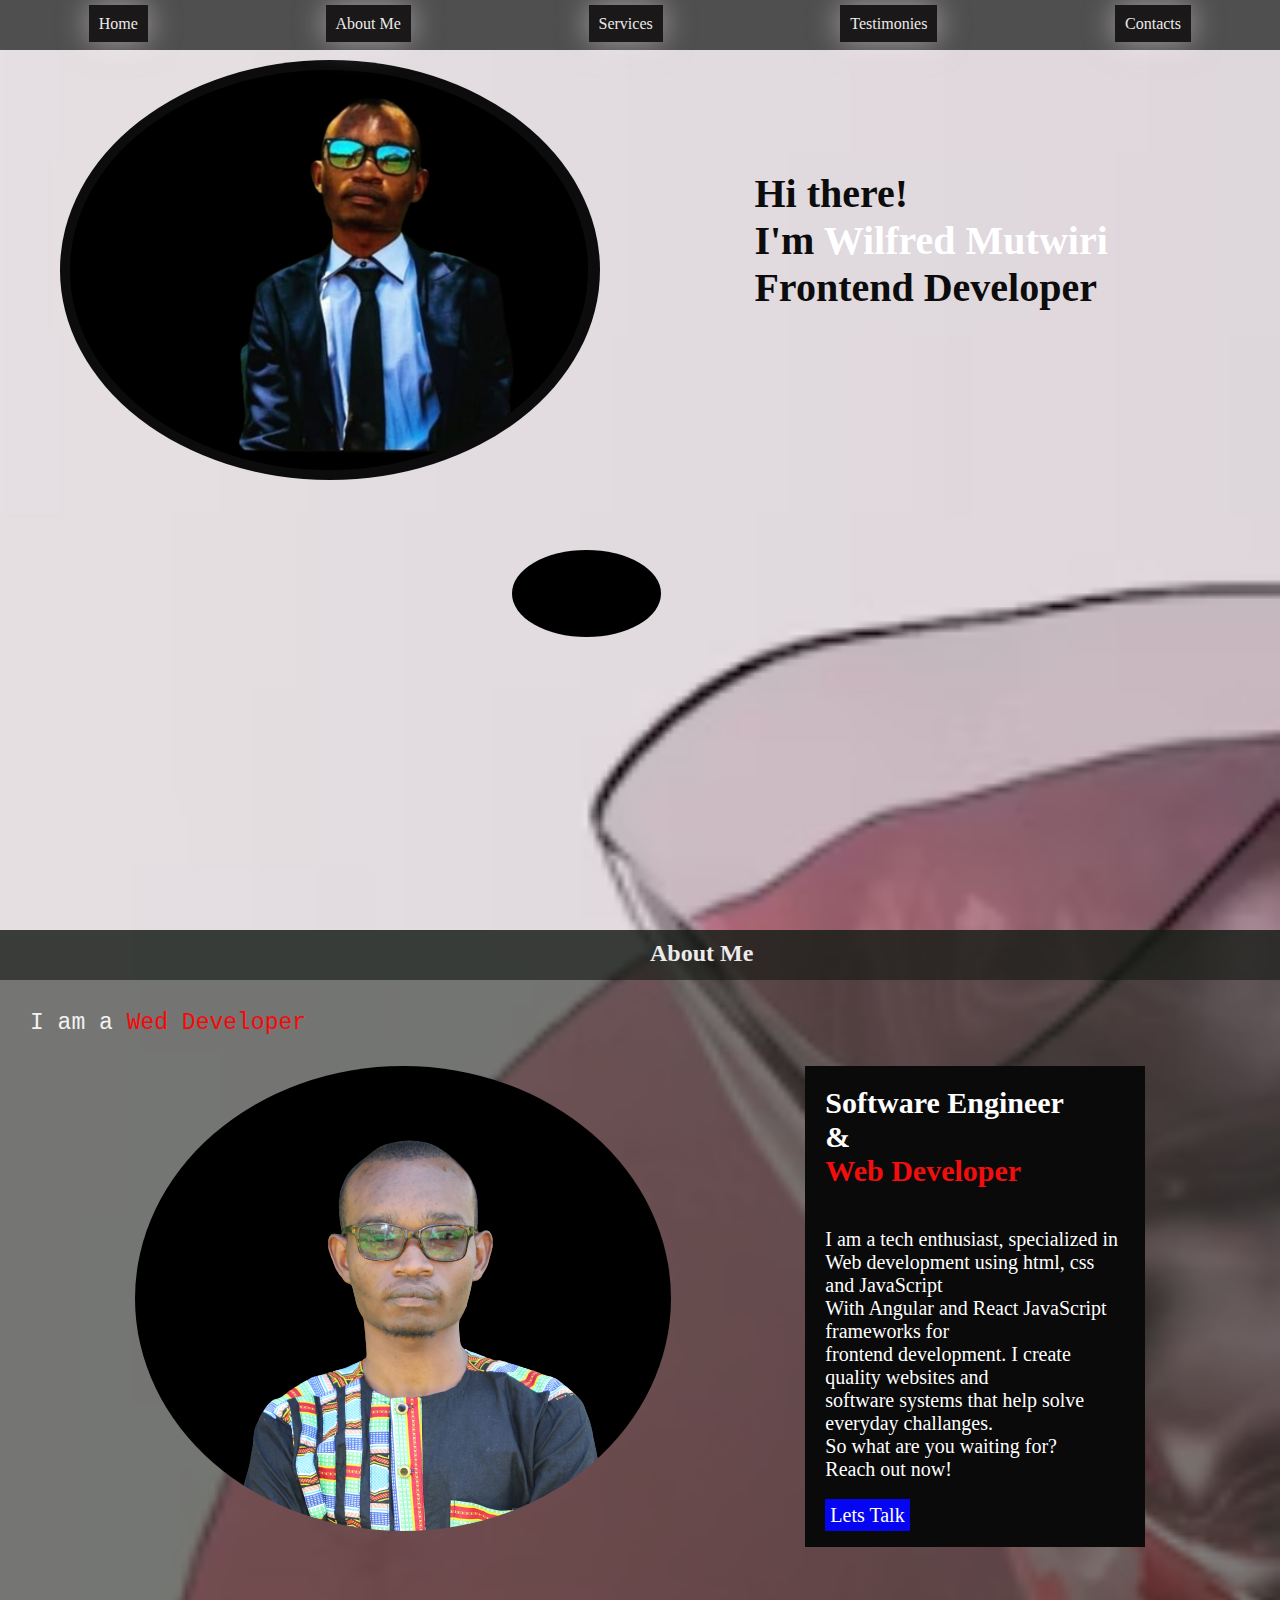
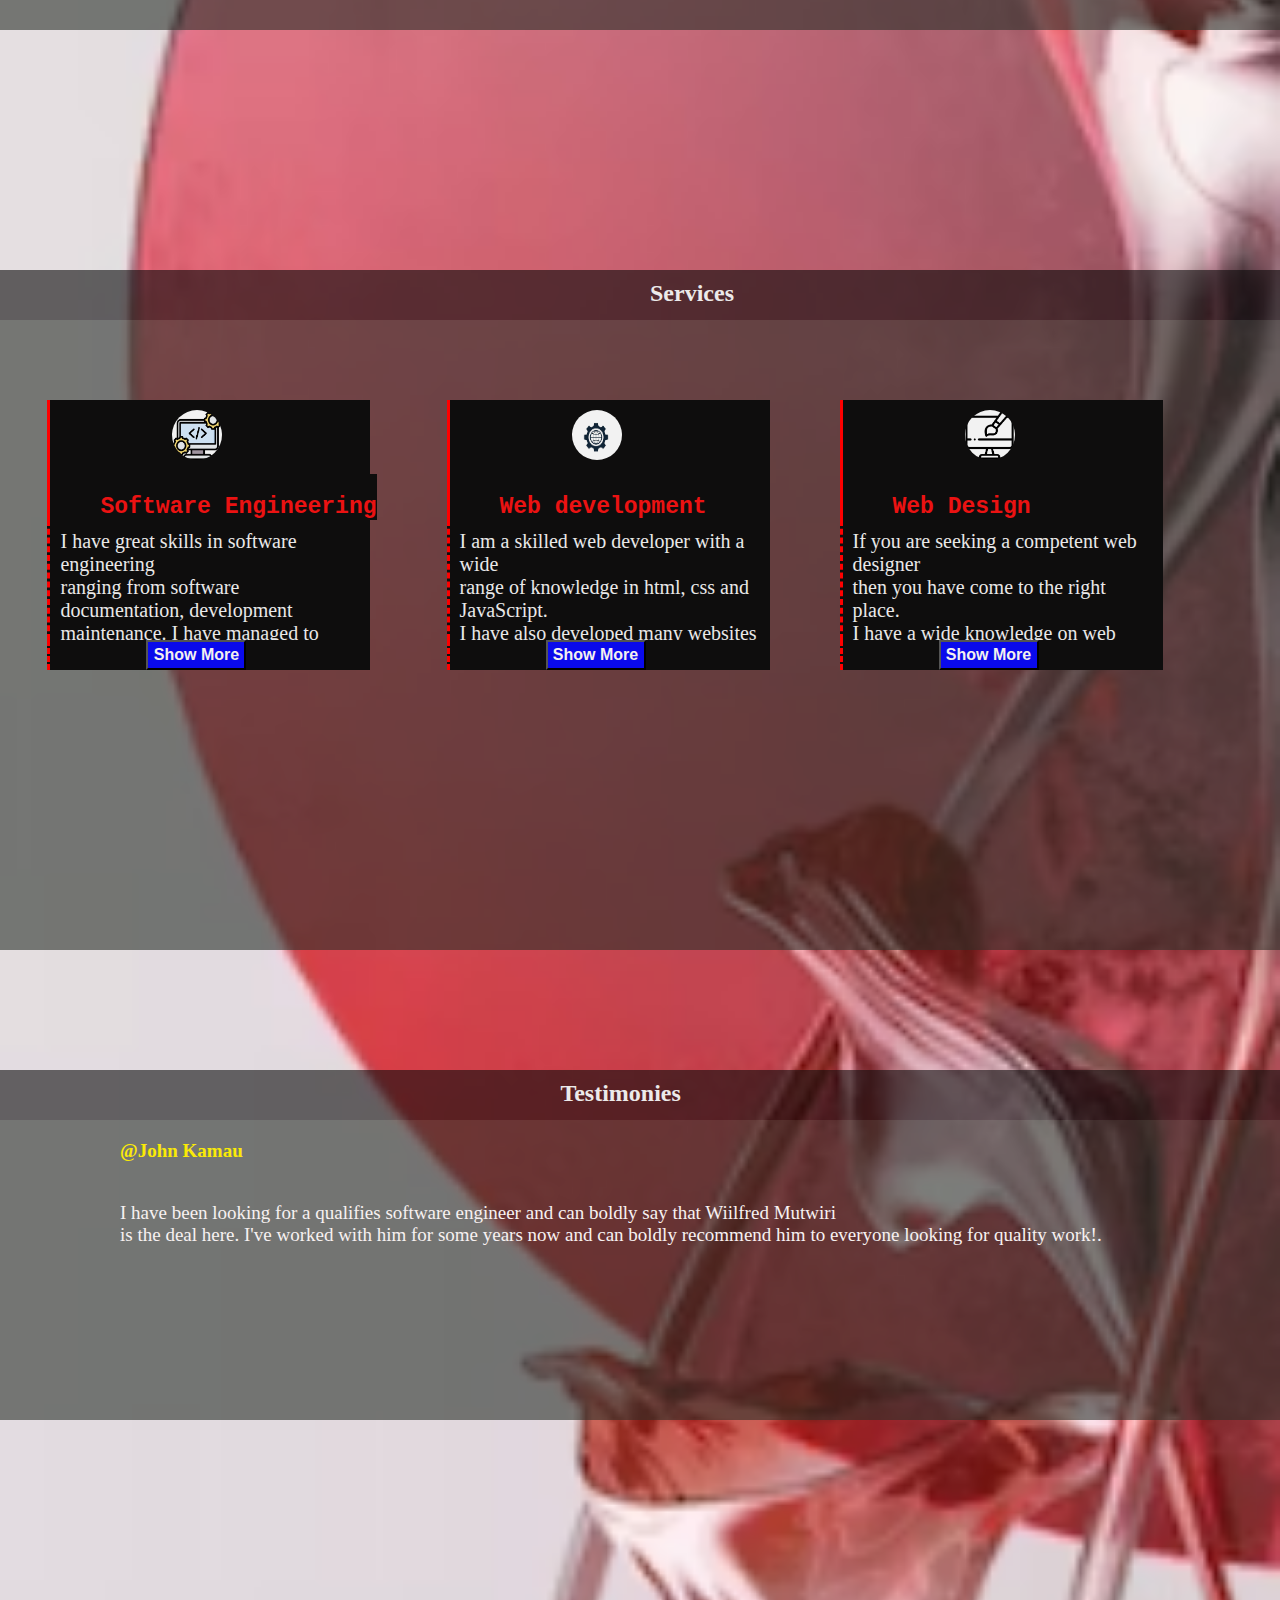
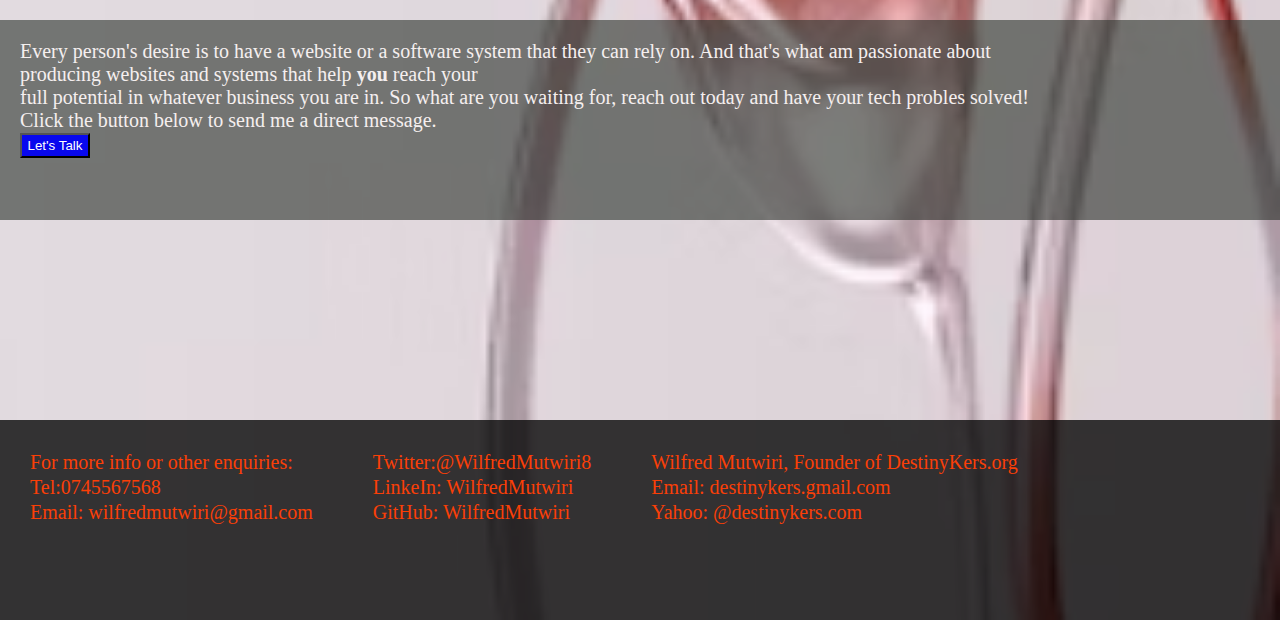
<file: index.html>
<!DOCTYPE html>
<html lang="en">
    <head>
        <meta charset="UTF-8">
        <title>Portfolio</title>
        <link rel="stylesheet" type="text/css" href="style.css">
    </head>
    <body> 
        <header>
            <!--The navigation section-->
            <div class="navContainer">
                <div id="navBar">
                    <ul>
                        <li><a href="#intro">Home</a></li>
                        <li><a href="#about">About Me</a></li>
                        <li><a href="#services">Services</a></li>
                        <li><a href="#testimonies">Testimonies</a></li>
                        <li><a href="#footer">Contacts</a></li>
                    </ul>
                </div>
            </div>
        </header>
        <main>
            <section>
                <!--the profile section-->
                <div class="profileContainer">
                <div class="profile">
                    <div id="photo">
                        <img src="images/WhatsApp Image 2023-01-20 at 11.51.21 AM.jpeg">
                    </div>
                <div id="intro">
                    <h2>Hi there!<br>I'm  <span>Wilfred Mutwiri</span><br>
                    Frontend Developer</h2>
                </div>
                </div>
                <div id="button">
                    <h3><a href="#">Hire Me</a></h3>
                </div>
                </div>
            </section>
            <section>
                <!--the about section-->
                <div class="about" id="about">
                    <div id="abouttxt">
                        <h2>About Me</h2>
                    </div>
                    <div id="titles">
                        <p>I am a <span id="titles1"> Programmer</span></p>
                    </div>
                    <div id="aboutImg">
                        <div>
                            <img src="images/Wilfred Passport.png">
                        </div>
                        <div>
                        <h2>Software Engineer<br> & <br><span>Web Developer</span></h2>
                        <p>
                            I am a tech enthusiast, specialized in<br>
                            Web development using html, css and JavaScript<br>
                            With Angular and React JavaScript frameworks for<br>
                            frontend development. I create quality websites and<br>
                            software systems that help solve everyday challanges.<br>
                            So what are you waiting for?<br>
                            Reach out now!<br>
                            <br>
                            <a href="#">Lets Talk</a>
                        </p>
                        </div>
                    </div>
                </div>
                </section>
                <!--this is the services section-->
                <section>
                    <div id="services">
                        <h2>Services</h2>
                    </div>
                <div class="servicesContainer">
                        <div id="Software">
                            <figure>
                                <img src="images/Screenshot 2023-06-26 152532.png">
                            </figure>
                            <h3>Software Engineering</h3>
                            <p>
                                I have great skills in software engineering<br>
                                ranging from software documentation, development<br>
                                maintenance. I have managed to create outstanding <br>
                                software products ranging from mobile application to<br>
                                complete software systems for companies and individuals<br>
                                through contract projects.<br>
                                My skills in software developments are mainly centred on machine learning (ML)<br>
                                through Python and applications.
                            <br>
                            </p>
                            <div class="button1">
                                <button>Show More</button>
                            </div>
                        </div>
                        
                        <div id="Developer">
                            <figure>
                                <img src="images/Screenshot 2023-06-26 152601.png">
                            </figure>
                            <h3>Web development</h3>
                            <p>
                                I am a skilled web developer with a wide <br>
                                range of knowledge in html, css and JavaScript.<br>
                                I have also developed many websites for companies<br>
                                and individuals through contract based projects.<br>
                                I mainly use the Angular framework in my websites<br>
                                All my websites are linked on my Portfolio.
                            </p>
                            <div class="button2">
                                <button>Show More</button>
                            </div>
                        </div>
                        <div id="Designer">
                            <figure>
                                <img src="images/Screenshot 2023-06-26 152630.png">
                            </figure>
                            <h3>Web Design</h3>
                            <p>
                                If you are seeking a competent web designer<br>
                                then you have come to the right place.<br>
                                I have a wide knowledge on web design.<br>
                                I have managed to design awesome and outstanding <br>
                                websites for my clients, leaving them with a reason<br>
                                to be proud of tech!<br>
                                What are you waiting for? If you need a website<br>
                                design, just call out for my services and I'll be
                                humbled to help out.
                            </p>
                            <div class="button3">
                                <button>Show More</button>
                            </div>
                        </div>
                    </div>
                </section>
<!--this is the testimonies section-->
<section>
    <div id="testimonies">
        <h2>Testimonies</h2>
    </div>
    <div id="testimoniesContainer">
        <h3>@John Kamau</h3>
        <p>
            I have been looking for a qualifies software
            engineer and can boldly say that Wiilfred Mutwiri<br>
            is the deal here. I've worked with him for some years now
            and can boldly recommend him to everyone looking for quality work!.
        </p>
    </div>
</section>
<section>
    <!--this is the callout section-->
    <div class="callout">
        <div id="pcall">
            <p>
                Every person's desire is to have a website or a software
                system that they can rely on. And that's what am passionate about<br>
                producing websites and systems that help <strong>you</strong> reach your<br>
                full potential in whatever business you are in.
                So what are you waiting for, reach out today and have your tech probles solved!<br>
                Click the button below to send me a direct message.
            </p>
            <button>Let's Talk</button>
        </div>
        <div id="formCall">
            <form>
                <label id="label1">Full Name:</label>
                <input  type="text" placeholder="Enter Full Name"><br>
                <label>Email:</label>
                <input type="email" placeholder="Enter Email address"><br>
                <input id="message" type="text" placeholder="Write me a message"><br>
                <input id="submit" type="submit" placeholder="submit">
            </form>
        </div>
    </div>
</section>
        </main>
        <footer id="footer">
            <div>
                <p>For more info or other enquiries:<br>
                    Tel:0745567568<br>
                    Email: wilfredmutwiri@gmail.com<br>
                </p>
            </div>
            <div>
                <p>
                Twitter:@WilfredMutwiri8<br>
                LinkeIn: WilfredMutwiri<br>
                GitHub: WilfredMutwiri
            </p>
            </div>
            <p>
                Wilfred Mutwiri, Founder of DestinyKers.org<br>
                Email: destinykers.gmail.com<br>
                Yahoo: @destinykers.com
            </p>
        </footer>
    </body>
    <script src="index.js"></script>
</html>
</file>
<file: style.css>
*{
    padding: 0;
    margin: 0;
}
body{
    background-image: url("images/Screenshot\ 2023-06-26\ 145842.png");
    background-size:cover;
    background-repeat:repeat;
}
/*the nav section*/
#navBar{
    background: rgb(80, 79, 79);
    height: 50px;
    width:100%;
    position: fixed;
    margin-bottom: -100px;
}
#navBar ul{
    display: flex;

}
#navBar li{
    padding-top: 15px;
    list-style: none;
    margin-left: 10%;
    margin: 0 auto;

}
#navBar a{
    background: rgb(26, 24, 24);
    padding: 10px;
    color: rgb(236, 234, 234);
    text-decoration: none;
    transition: all 1500ms;
    box-shadow: 0 0 30px rgba(252, 249, 249, 0.5);

}
#navBar a:hover{
    background: rgb(228, 14, 14);
    transform:scale(1.2);
    box-shadow: 0 0 30px rgba(233, 236, 10, 0.5);

}
/*the profile section*/
.profileContainer{
    display: flex;
    width: 100%;
    flex-wrap: wrap;
}
.profile{
    display: flex;
    background: rgb(12, 12, 12);
    width: 540px;
    height: 420px;
    border-radius: 50%;
    margin:60px;   
}
#photo img{
    height: 400px;
    width:auto;
    border-radius:50%;
    margin-left: 10px;
    
    margin-top: 10px;
}
/*the intro section*/
#intro h2{
    width:500px;
    color: rgb(12, 12, 12);
    margin-top: 100px;
    margin-left: 30%;
    padding: 10px;
    font-size: 40px;
}
#intro span{
    color: white;
}
#button{
    margin-top:40px;
    height: 10px;
    margin-left: 40%;
    width: 200px;

}
#button a{
    text-decoration: none;
    font-size: 25px;
    padding: 30px;
    border-radius: 50%;
}
/*the about section*/ 
.about{
    margin-top: 340px;
    width: 100%;
    height: 700px;
    background: rgb(41, 49, 42,0.6);
}
#abouttxt{
    background: rgb(16, 22, 16,0.6);
    width: 100%;
    height: 50px;
}
#abouttxt h2{
    color: rgb(236, 234, 234);
    margin-left: 50%;
    padding: 10px;
}
#titles{
    padding: 30px;
    color: rgb(243, 241, 241);
    font-size: 23px;
    font-family: monospace;
}
#titles1{
    color: rgb(247, 8, 8);
}
#aboutImg{
    display: flex;
    justify-content:space-evenly;
    margin-bottom: 100px;
    font-size: 20px;
    color: rgb(255, 255, 255);
    width: 100%;
}
#aboutImg img{
    border-radius: 50%;
}
#aboutImg span{
    color: rgb(243, 14, 14);
}
#aboutImg h2,#aboutImg p{
    background: rgb(10, 10, 10);
    padding: 20px;
    width: 300px;
}
#aboutImg a{
    background: rgb(5, 5, 241);
    text-decoration: none;
    color: rgb(255, 255, 255);
    padding: 5px;
}
#aboutImg a:hover{
    background: rgb(245, 4, 4);
}

/*services section*/
#services{
    background-color: rgb(8, 8, 8,0.6);
    color: rgb(255, 255, 255);
    margin-top: 240px;
    height: 50px;
    width: 100%;
}
#services h2{
    color: rgb(236, 234, 234);
    margin-left: 50%;
    padding: 10px;
}
.servicesContainer{
    width: 100%;
    display: flex;
    flex-wrap: wrap;
    align-items: center;
    justify-content: center;
    background: rgb(41, 49, 42,0.6);
    padding-top: 30px;
    height: 600px;
}
.servicesContainer h3{
    color:rgb(235, 18, 18);
    font-size: 23px;
    font-family: monospace;
    background: rgb(14, 13, 13);
    margin-right: 20px;
    padding-left: 50px;
    padding-top: 20px;
    border-left: 3px solid rgb(255, 0, 0);
}
.servicesContainer p{
    color: rgb(233, 232, 232);
    font-size: 20px;
    padding: 10px;
    margin-right: 20px;

}
#Software img,#Developer img,#Designer img{
    height: 50px;
    width: 50px;
    border-radius: 50%;
    padding: 10px;
    margin-left: 35%;
}
#Software figure,#Developer figure,#Designer figure{
    background:rgb(14, 13, 13);
    border-left: 3px solid red;
    width: 320px;
}
#Software,#Developer,#Designer{
    margin-right: 20px;
    height: 500px;
    margin-right: 50px;
}
#Software p,#Developer p,#Designer p{
    background: rgb(14, 13, 13);
    height: 100px;
    overflow: hidden;
    margin-bottom: 0px;
    width: 300px;
border-left: 3px dashed red;

}
.button1 button,.button2 button,#Designer button{
    background: rgb(10, 10, 236);
    height: 30px;
    width: 100px;
    color: rgb(243, 240, 240);
    font-size: 16px;
    font-weight: bold;
    margin-left: 30%;
}
.button1,.button2,.button3{
    background: rgb(14, 13, 13);
    width: 320px;
    border-left: 3px dashed red;

}
/*the testimonies section*/
#testimonies{
    margin-top: 120px;
    width: 100%;
    height: 50px;
    background:rgb(14, 13, 13,0.6);
}
#testimonies h2{
    color: rgb(236, 234, 234);
    padding: 10px;
    margin-left: 43%;
}
#testimoniesContainer{
    background: rgb(41, 49, 42,0.6);
    height: 300px;
}
#testimoniesContainer h3,#testimoniesContainer p{
    color:rgb(247, 241, 241);
    font-size: 19px;
    padding: 20px;
    margin-left: 100px;
}
#testimoniesContainer h3{
    color:rgb(250, 234, 7);
}
.callout{
    background: rgb(41, 49, 42,0.6);
    margin-top: 200px;
    height: 200px;
    color: rgb(245, 239, 239);
    font-size: 20px;
}
#pcall{
    padding: 20px;
}
#pcall button{
    background: rgb(8, 8, 238);
    color: rgb(255, 255, 255);
    width: 70px;
    height: 25px;
}

#formCall{
    opacity: 0;   
    background: rgb(7, 7, 7,0.5);
    height: 360px;
    width:500px;
    margin: 0 auto;
    padding-top: 30px;
}
#formCall label{
    padding-top: 20px;
    margin-left: 30px;
}
#formCall p{
    padding-left: 20px;
}
#formCall a:hover{
    color: rgb(241, 8, 8);
}
#message{
    width: 250px;
    padding-bottom: 220px;
    padding-right: 100px;
    margin-left: 30px;
    margin-top: 20px;
}
#submit{
    margin-top:20px;
    margin-left:30px;
    width: 60px;
}
#submit:hover{
    background:rgb(241, 8, 8);;
    color: rgb(247, 243, 243);
}
footer{
    display: flex;
    margin-top: 200px;
    height: 200px;
    background: rgb(7, 7, 7,0.8);
    color:rgb(250, 63, 7);
    font-size: 20px
}
footer p{
    padding: 30px;
    line-height: 25px;
}
</file>
